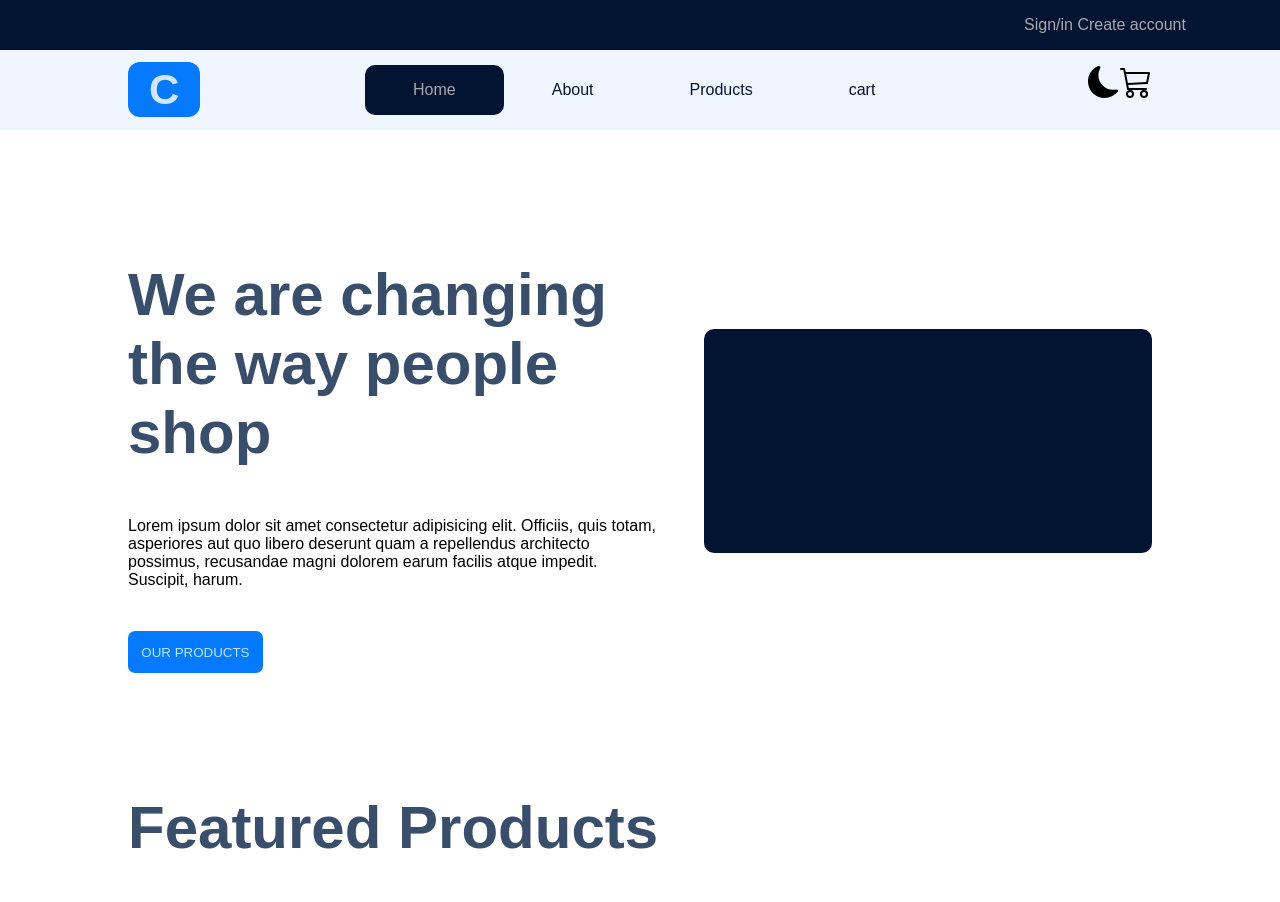
<file: index.html>
<!DOCTYPE html>
<html lang="en">
  <head>
    <meta charset="UTF-8" />
    <meta name="viewport" content="width=device-width, initial-scale=1.0" />
    <title>Document</title>
    <link rel="stylesheet" href="/css/index.css">
  </head>
  <body>
    <div class="first">
      <div class="options">
        <a href="">Sign/in</a>
        <a href="">Create account</a>
      </div>
    </div>

 <nav>
      <div class="items">
        <div class="grow">
          <p><strong class="alone">C</strong></p>
          <img src="./images/bars-solid-full.svg" alt="" class="menu-icon" style="width: 24px; height: 24px;" onclick="toggleMenu()">
        </div>
  
          <div class="anchors">
            <div class="firstA">
              <a href="index.html">Home</a>
            </div>
            <div>
              <a href="./pages/About.html">About</a>
            </div>
            <div >
              <a href="./pages/products.html" >Products</a>
            </div>
            <div>
              <a href="./pages/cart.html" >cart</a>
            </div>
          </div>
  
  
          <div class="actions">
            <img src="./images/24c8079a-db9a-4820-a604-792f41221d7f.svg" alt="" />
            <img src="./images/3f4e372e-1fb4-49bf-a7a6-66d97b773e0a.svg" class="cart_img" alt="" />
            <p id="cart"></p>
          </div>

      </div>
    </nav>




    <section>
      <div class="row">
        <div class="text">
          <h1>We are changing the way people shop</h1>
          <p>
            Lorem ipsum dolor sit amet consectetur adipisicing elit. Officiis,
            quis totam, asperiores aut quo libero deserunt quam a repellendus
            architecto possimus, recusandae magni dolorem earum facilis atque
            impedit. Suscipit, harum.
          </p>
          <button>OUR PRODUCTS</button>
        </div>

        <div class="carousel">
          <div class="img-box">
            <div class="hold">

            </div>

          </div>
        </div>
      </div>
    </section>

    <div class="section">
      <h1>Featured Products</h1>

      <div class="container">
        
      </div>
    </div>


    <script src="./JS/index.js"></script>
    <script src="./JS/data.js"></script>
  </body>
</html>
</file>
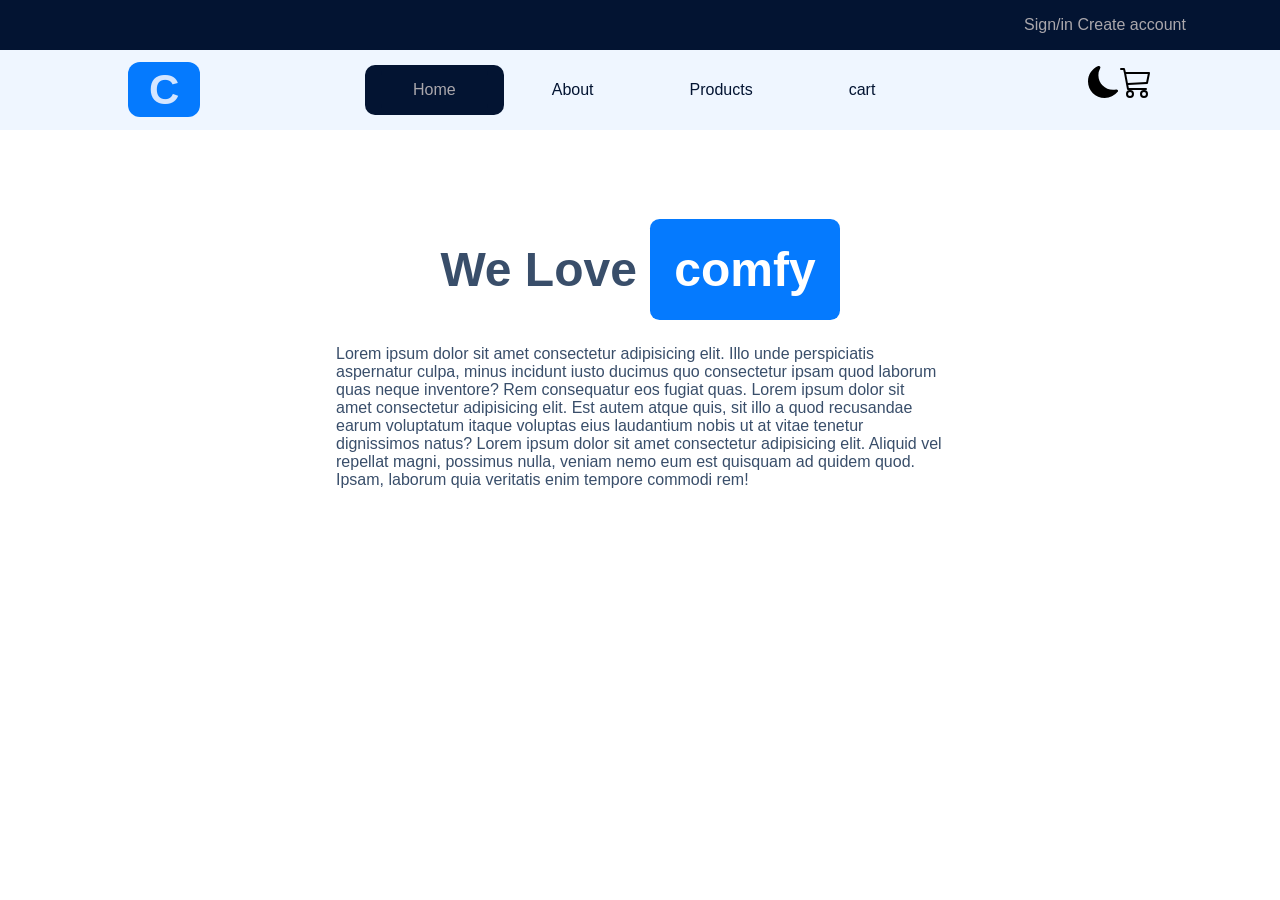
<file: pages/About.html>
<!DOCTYPE html>
<html lang="en">
<head>
    <meta charset="UTF-8">
    <meta name="viewport" content="width=device-width, initial-scale=1.0">
    <title>Document</title>
    <link rel="stylesheet" href="/css/About.css">
</head>
<body>
    <div class="first">
        <div class="options">
            <a href="">Sign/in</a>
            <a href="">Create account</a>
        </div>
    </div>

 <nav>
      <div class="items">
        <div class="grow">
          <p><strong class="alone">C</strong></p>
          <img src="/images/bars-solid-full.svg" alt="" class="menu-icon" style="width: 24px; height: 24px;" onclick="toggleMenu()">
        </div>
  
          <div class="anchors">
            <div class="firstA">
              <a href="index.html">Home</a>
            </div>
            <div>
              <a href="About.html">About</a>
            </div>
            <div >
              <a href="products.html" >Products</a>
            </div>
            <div>
              <a href="cart.html" >cart</a>
            </div>
          </div>
  
  
          <div class="actions">
            <img src="/images/24c8079a-db9a-4820-a604-792f41221d7f.svg" alt="" />
            <img src="/images/3f4e372e-1fb4-49bf-a7a6-66d97b773e0a.svg" class="cart_img" alt="" />
            <p id="cart"></p>
          </div>

      </div>
    </nav>

    
    <div class="content">

            <h1>
                We Love <span class="comfy">comfy</span>
            </h1>

        <p>
            Lorem ipsum dolor sit amet consectetur adipisicing elit. Illo unde perspiciatis aspernatur culpa, minus incidunt iusto
            ducimus quo consectetur ipsam quod laborum quas neque inventore? Rem consequatur eos fugiat quas.
            Lorem ipsum dolor sit amet consectetur adipisicing elit. Est autem atque quis, sit illo a quod recusandae earum 
            voluptatum itaque voluptas eius laudantium nobis ut at vitae tenetur dignissimos natus?
            Lorem ipsum dolor sit amet consectetur adipisicing elit. Aliquid vel repellat magni, possimus nulla, veniam nemo eum est 
            quisquam ad quidem quod. Ipsam, laborum quia veritatis enim tempore commodi rem!
        </p>

    </div>

    
</body>
</html>
</file>
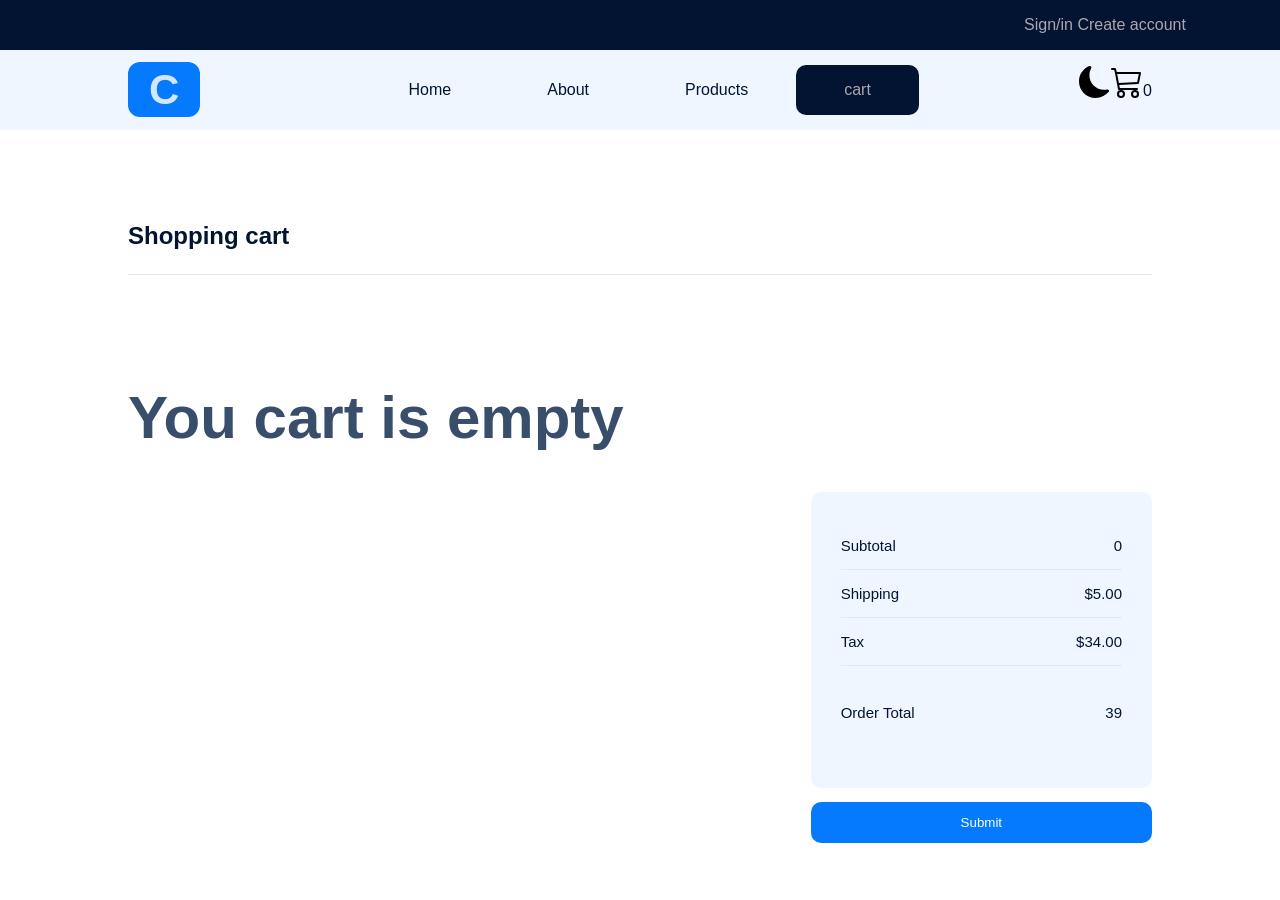
<file: pages/cart.html>
<!DOCTYPE html>
<html lang="en">
  <head>
    <meta charset="UTF-8" />
    <meta name="viewport" content="width=device-width, initial-scale=1.0" />
    <title>Document</title>
    <link rel="stylesheet" href="/css/cart.css" />
  </head>
  <body>
    <div class="first">
      <div class="options">
        <a href="">Sign/in</a>
        <a href="">Create account</a>
      </div>
    </div>

     <nav>
      <div class="items">
        <div class="grow">
          <p><strong class="alone">C</strong></p>
          <img src="/images/bars-solid-full.svg" alt="" class="menu-icon" style="width: 24px; height: 24px;" onclick="toggleMenu()">
        </div>
  
          <div class="anchors">
            <div>
              <a href="/index.html">Home</a>
            </div>
            <div>
              <a href="About.html">About</a>
            </div>
            <div >
              <a href="products.html" >Products</a>
            </div>
            <div class="firstA">
              <a href="cart.html" >cart</a>
            </div>
          </div>
  
  
          <div class="actions">
            <img src="/images/24c8079a-db9a-4820-a604-792f41221d7f.svg" alt="" />
            <img src="/images/3f4e372e-1fb4-49bf-a7a6-66d97b773e0a.svg" class="cart_img" alt="" />
            <p id="length"></p>
          </div>

      </div>
    </nav>

    <div class="title"><h2>Shopping cart</h2></div>

    <div class="container">
      <h1 class="message"></h1>

      <div class="box">


        <div class="hold"></div>

        <div class="total"></div>
        
      </div>

    </div>

    <script src="/JS/cart.js"></script>
  </body>
</html>
</file>
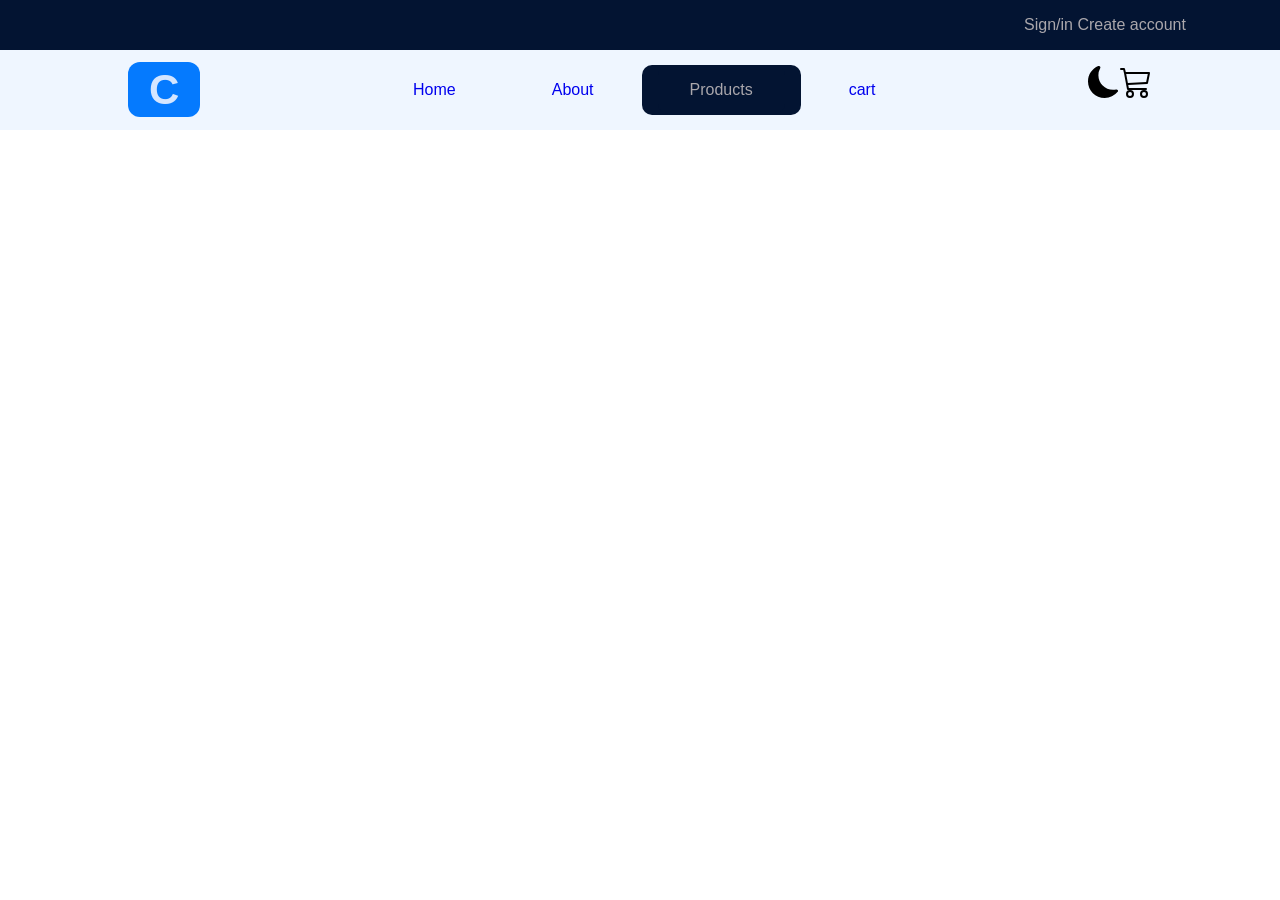
<file: pages/description.html>
<!DOCTYPE html>
<html lang="en">
  <head>
    <meta charset="UTF-8" />
    <meta name="viewport" content="width=device-width, initial-scale=1.0" />
    <title>Document</title>
    <link rel="stylesheet" href="/css/description.css" />
  </head>
  <body>
    <div class="first">
      <div class="options">
        <a href="">Sign/in</a>
        <a href="">Create account</a>
      </div>
    </div>

    <nav>
      <div class="items">
        <div class="grow">
          <p><strong class="alone">C</strong></p>
          <img src="/images/bars-solid-full.svg" alt="" class="menu-icon" style="width: 24px; height: 24px;" onclick="toggleMenu()">
        </div>
  
          <div class="anchors">
            <div>
              <a href="/index.html">Home</a>
            </div>
            <div>
              <a href="About.html">About</a>
            </div>
            <div class="firstA">
              <a href="products.html" >Products</a>
            </div>
            <div>
              <a href="cart.html" >cart</a>
            </div>
          </div>
  
  
          <div class="actions">
            <img src="/images/24c8079a-db9a-4820-a604-792f41221d7f.svg" alt="" />
            <img src="/images/3f4e372e-1fb4-49bf-a7a6-66d97b773e0a.svg" class="cart_img" alt="" />
            <p id="cart"></p>
          </div>

      </div>
    </nav>

    <section class="section"></section>


    <script src="/JS/hide.js"></script>
    <script src="/JS/description.js"></script>
    <!-- <script src="cart.js"></script> -->
  </body>
</html>
</file>
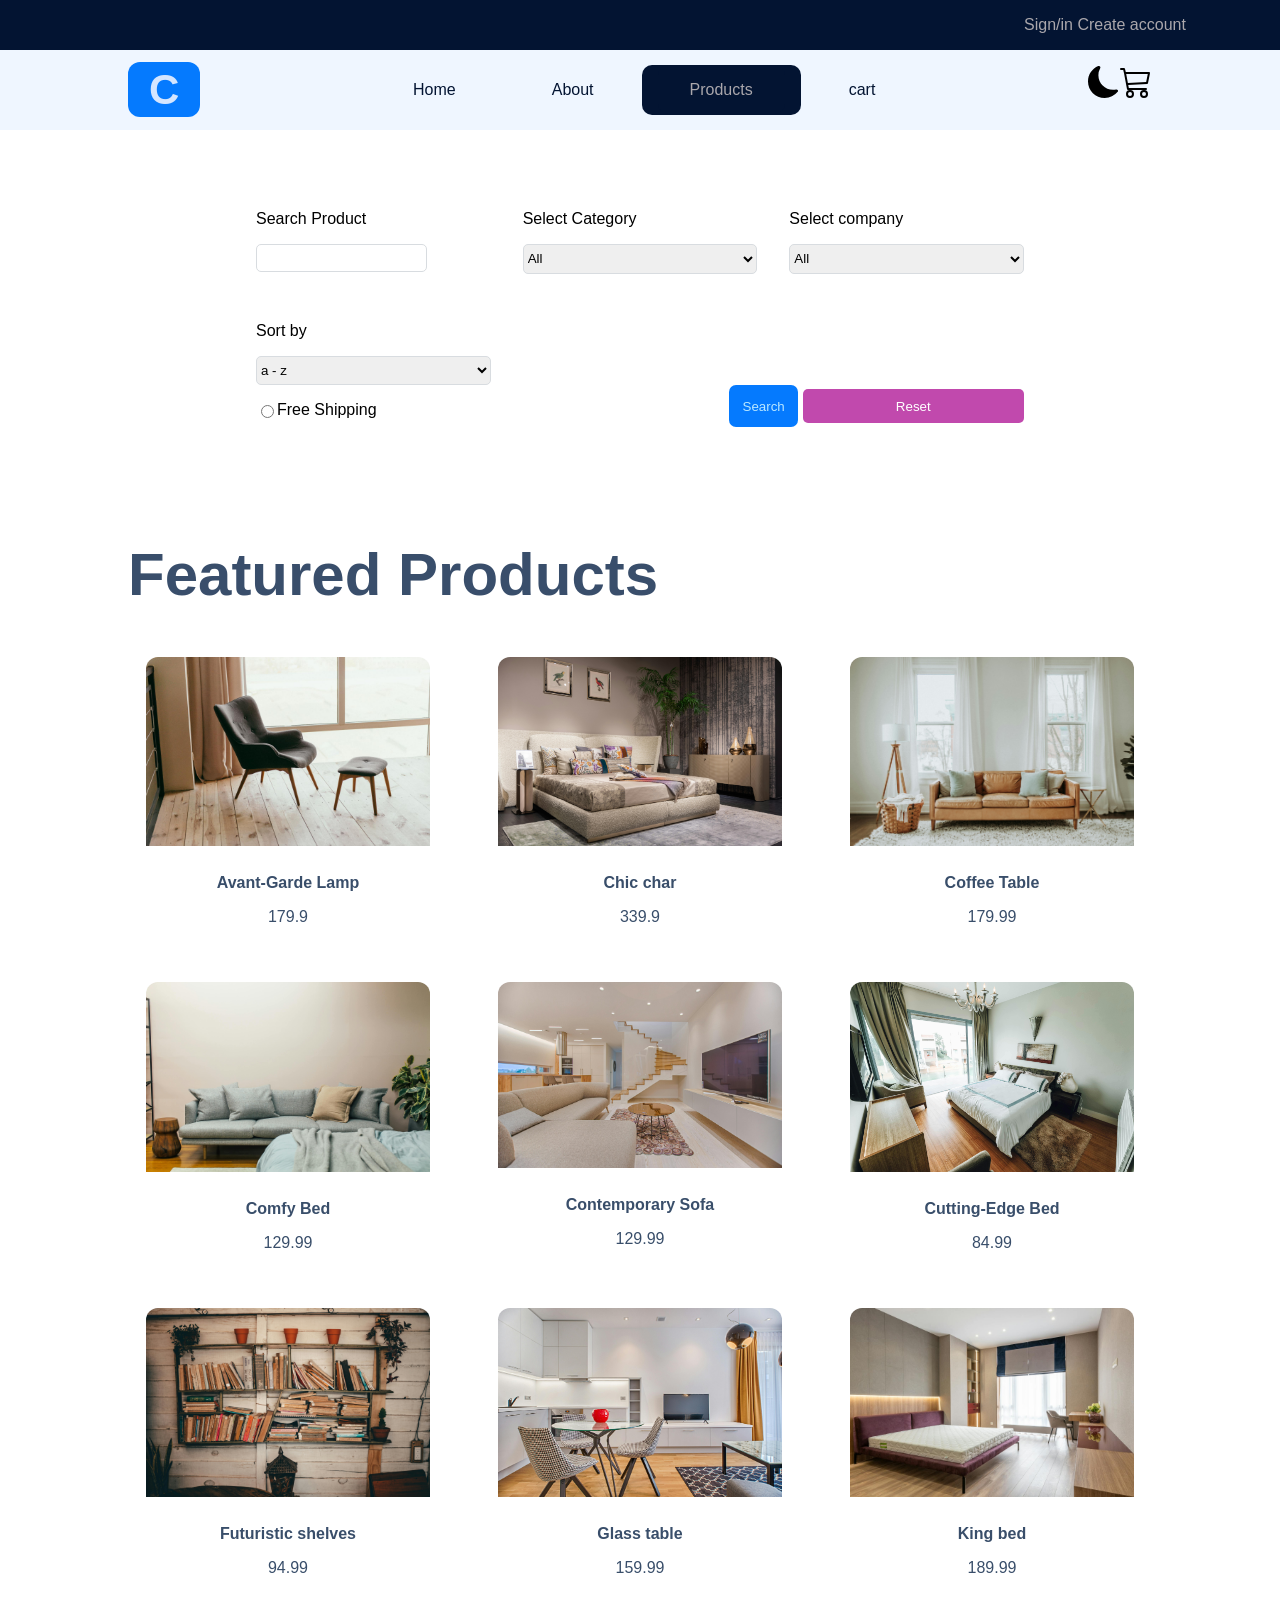
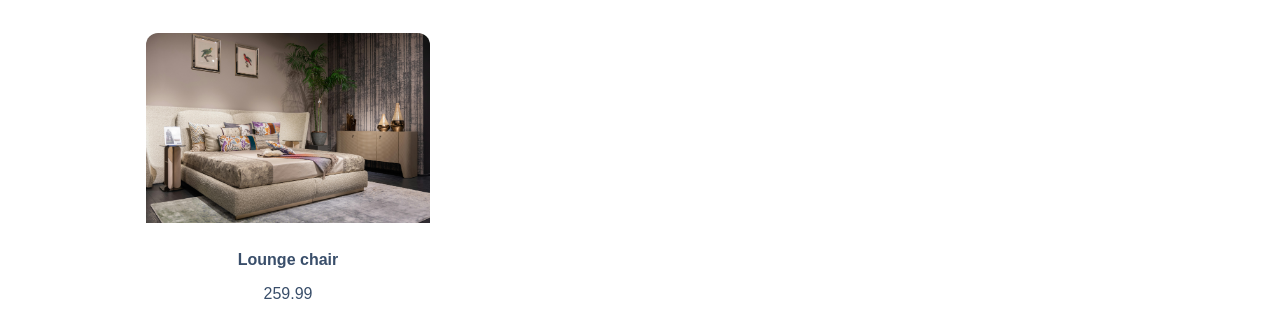
<file: pages/products.html>
<!DOCTYPE html>
<html lang="en">
  <head>
    <meta charset="UTF-8" />
    <meta name="viewport" content="width=device-width, initial-scale=1.0" />
    <title>Document</title>
    <link rel="stylesheet" href="/css/products.css" />
  </head>

  <body>
    <div class="first">
      <div class="options">
        <a href="">Sign/in</a>
        <a href="">Create account</a>
      </div>
    </div> 

    <nav>
      <div class="items">
        <div class="grow">
          <p><strong class="alone">C</strong></p>
          <img src="/images/bars-solid-full.svg" alt="" class="menu-icon" style="width: 24px; height: 24px;" onclick="toggleMenu()">
        </div>
  
          <div class="anchors">
            <div>
              <a href="/index.html">Home</a>
            </div>
            <div>
              <a href="About.html">About</a>
            </div>
            <div class="firstA">
              <a href="products.html" >Products</a>
            </div>
            <div>
              <a href="cart.html" >cart</a>
            </div>
          </div>
  
  
          <div class="actions">
            <img src="/images/24c8079a-db9a-4820-a604-792f41221d7f.svg" alt="" />
            <img src="/images/3f4e372e-1fb4-49bf-a7a6-66d97b773e0a.svg" class="cart_img" alt="" />
            <p id="cart"></p>
          </div>

      </div>
    </nav>

    <section class="search">
      <div class="selects">
        <div class="inputs">
          <p>Search Product</p>
          <input type="text" class="Search" onkeyup="Search()" />
        </div>

        <div class="inputs">
          <p>Select Category</p>
          <select name="" id="" class="input" onchange="Categories(data)">
            <option value="All">All</option>
            <option value="Tables">Tables</option>
            <option value="Chairs">Chairs</option>
            <option value="Lamp">Lamp</option>
            <option value="Sofas">Sofas</option>
            <option value="Beds">Beds</option>
          </select>
        </div>

        <div class="inputs">
          <p>Select company</p>
          <select name="" id="" class="input2" onchange="Company(data)">
            <option value="All">All</option>
            <option value="Modenza">Modenza</option>
            <option value="Luxora">Luxora</option>
            <option value="Artifex">Artifex</option>
            <option value="Comfora">Comfora</option>
            <option value="Homestead">Homestead</option>
          </select>
        </div>
 
        <div class="inputs">
          <p>Sort by</p>
          <select name="" id="">
            <option value="a - z">a - z</option>
            <option value="z - a">z - a</option>
            <option value="high">high</option>
            <option value="low">low</option>
          </select>
        </div>
      </div>

      <div class="select2">
        <div class="free">
          <input type="radio" name="" id="" />
          <p>Free Shipping</p>
        </div>

        <div class="buttons">
          <button>Search</button>
          <button id="reset">Reset</button>
        </div> 
      </div>
    </section>



    <div class="section">
      <h1>Featured Products</h1>

      <div class="container">
        <h1 class="searchMessage"></h1>
      </div>
    </div>

    <script src="/JS/products.js"></script>
    <script src="/JS/data.js"></script>
    <!-- <script src="index.js"></script> -->
  </body>
</html>
</file>
<file: css/index.css>
*, *::before, *::after {
    padding: 0;
    box-sizing: border-box;
}

body {
    margin: 0;
    font-family: 'Roboto', sans-serif;
}

.first{
    background-color: #031432;
}  

h1{
    font-size: 60px;
    color: #394e6b;
}

img{
    max-width: 100%;
}


.options{
    width: 20%;
    padding: 1em 0em;
    margin-left: 80%;
}

.options a{
    text-decoration: none;
    color: #aaa7ac;

}




.carousel{
    background-color: #031432;
    padding: 7em 3em;
    border-radius: 10px;
    overflow: hidden;
}


.img-box{
    margin: 0 auto;
    display: flex;
    transition: transform 0.4s ease-in-out;
    gap: 1em;
}



.cart{
    display: flex;
    align-items: center;
}

.cart_img img{
    height: 1.4em;

}



section{
    padding: 5em 0;
}

.row{
    width: 80%;
    display: flex;
    flex-wrap: wrap;
    margin: 0 auto;
    gap: 3em;
    align-items: center;
}

.row > *{
    flex: 1;
    min-width: 300px;
}

.text{
    flex: 1.5;
}

.section{
    width: 80%;
    margin: 0 auto;
    color: #394e6b;
}



button{
    margin-top: 2em;
    background-color: #057afe;
    padding: 1em 1em;
    border: 0;
    color: #b9e7ff;
    border-radius: 7px;
}


.container{
    display: grid;
    grid-template-columns: repeat(auto-fit, minmax(300px,1fr));
    gap: 2em;
}

.container a{
    text-decoration: none;
}

.product{
    border-radius: 20px;
    margin: 0 auto;
    color: #394e6a ;
}




.img-container {
    max-width: 100%;
    /* height: 209px; */
}

.img-container img {
    max-height: 100%;
    object-fit: cover;
}


.product:hover {
    box-shadow: 0 0 20px rgba(31, 29, 29, 0.356);
}



.product img {
    border-radius: 20px;
    /* padding: .5em .5em 0 .5em; */
    object-fit: cover;
    border: .5em solid white;
    background-position: center;
}
    


.product .desc {
    width: 100%;
    background-color: white;
    text-align: center;
    box-shadow: none;
    border-radius: 0px 0px 20px 20px;
}


.grow{
    display: flex;
    justify-content: space-between;
    align-items: center;
}

.anchors div{
    padding: 1em;
    border-radius: 10px;
}

.anchors a {
    text-decoration: none;
    border-radius: 10px;
    align-self: center;
}

.alone {
    font-size: 42px;
    text-decoration: none;
    padding: .1em .5em;
    background-color: #057afe;
    color: #d4e5ff;
    border-radius: 12px;
}

.hide{
    display: none;
}

a{
    color: #031432;
}

.firstA a{
    color: #aaa7ac;
    background-color: #031432;
}

.firstA{
    padding: 1em 2em;
    background-color: #031432;
}

.items{
    width: 80%;
    margin: 0 auto;
}

@media(min-width: 800px){
nav {
    background-color: #eff6ff;
}

.anchors {
    display: flex;
    flex-wrap: wrap;
    justify-content: center;
    align-items: center;
}

.anchors div{
    padding: 1em;
}

.anchors a {
    text-decoration: none;
    padding: 1em 2em;
    border-radius: 10px;
    align-self: center;
}

.alone {

    font-size: 42px;
    text-decoration: none;
    padding: .1em .5em;
    background-color: #057afe;
    color: #d4e5ff;
    border-radius: 12px;
}

.items{
    width: 80%;
    margin: 0 auto;
    display: flex;
    justify-content: space-between;
}


.firstA a{
    color: #aaa7ac;
    background-color: #031432;
}

.actions {
    display: flex;
    padding-top: 1em;
}

.actions img {
    height: 2em;
}

.menu-icon{
    display: none;
}

}
</file>
<file: css/About.css>
*, *::before, *::after {
    padding: 0;
    box-sizing: border-box;
}

body {
    margin: 0;
    font-family: 'Roboto', sans-serif;
}

img{
    max-width: 100%;
}

  
.first{
    width: 100%;
    background-color: #031432;
}  

.options{
    width: 20%;
    padding: 1em 0em;
    margin-left: 80%;
}

.options a{
    text-decoration: none;
    color: #aaa7ac;

}


.cart{
    display: flex;
    /* border: 2px solid  black; */
    padding-top: 1em;
}

.cart img{
    height: 2em;
}


.comfy{
    background-color: #057afe;
    color: white;
    padding: .5em;
    border-radius: .2em;
}

.content{
    width: 50%;
    text-align: center;
    color: #394e6a;
    margin: 0 auto;
    padding: 5em 1em;
}



.content p{
    margin-top: 3em;
    text-align: left;
}

.content h1{
    color: #394e6a;
    font-size: 3em;
    margin-bottom: .5em;
}

.grow{
    display: flex;
    justify-content: space-between;
    align-items: center;
}

.anchors div{
    padding: 1em;
    border-radius: 10px;
}

.anchors a {
    text-decoration: none;
    border-radius: 10px;
    align-self: center;
}


.alone {
    font-size: 42px;
    text-decoration: none;
    padding: .1em .5em;
    background-color: #057afe;
    color: #d4e5ff;
    border-radius: 12px;
}

.hide{
    display: none;
}

a{
    color: #031432;
}

.firstA a{
    color: #aaa7ac;
    background-color: #031432;
}

.firstA{
    padding: 1em 2em;
    background-color: #031432;
}

.items{
    width: 80%;
    margin: 0 auto;
}

@media(min-width: 800px){
nav {
    background-color: #eff6ff;
}

.anchors {
    display: flex;
    flex-wrap: wrap;
    justify-content: center;
    align-items: center;
}

.anchors div{
    padding: 1em;
}

.anchors a {
    text-decoration: none;
    padding: 1em 2em;
    border-radius: 10px;
    align-self: center;
}

.alone {

    font-size: 42px;
    text-decoration: none;
    padding: .1em .5em;
    background-color: #057afe;
    color: #d4e5ff;
    border-radius: 12px;
}

.items{
    width: 80%;
    margin: 0 auto;
    display: flex;
    justify-content: space-between;
}


.firstA a{
    color: #aaa7ac;
    background-color: #031432;
}

.actions {
    display: flex;
    padding-top: 1em;
}

.actions img {
    height: 2em;
}

.menu-icon{
    display: none;
}

}
</file>
<file: css/cart.css>
*, *::before, *::after {
    padding: 0;
    box-sizing: border-box;
}

body {
    margin: 0;
    font-family: 'Roboto', sans-serif;
    color: #031432;
}

.first{
    background-color: #031432;
}  

h1{
    font-size: 60px;
    color: #394e6b;
}

img{
    max-width: 100%;
}

a{
    color: #031432;
}


.options {
    width: 20%;
    padding: 1em 0em;
    margin-left: 80%; 
}


.options a {
    text-decoration: none;
    color: #aaa7ac;

}






.title{
    width: 80%;
    padding: 3em 0;
    margin: 0 auto;
}

.title h2{
    padding: 1em 0;
    border-bottom: solid 1px #e2e9f4;
}

.container{
    width: 80%;
    margin: 0 auto;
}

.container > *{
}

.box{
    display: flex;
    flex-wrap: wrap;
}

.box > *{
    flex: 1;
}

.details{
    display: flex;
    gap: 2em;
}

.hold{
    flex: 2;
}

.hold > *{
}

.details > *{
    flex: 1;
    margin: 0;
}

.input{
    width: 100%;
}

.remove{
    color: #394e6b;
}

.total{
    min-width: 270px;
}

.hide{
    display: none;
}

.numbers{
    background-color: #eff6ff;
    font-size: 15px;
    padding: 2em;
    border-radius: 10px;
}

.number{
    display: flex;
    justify-content: space-between;
    border-bottom: solid 1px #e2e9f4;
}

.number:last-child{
    padding: 1.5em 0;
    border-bottom: none;
}

.numbers span + span{
    margin-left: 7em;
}

.submit{
    width: 100%;
    padding: 1em 0;
    background-color: #057afe;
    color: white;
    border: none;
    margin-top: 1em;
    border-radius: 10px;
}

.anchors-toggle{
    background-color: #3b3187;
    padding: 1em;
    text-decoration: none;
    border: none;
    color: white;
    border-radius: .5em;
    margin: 2em 0;
}


.grow{
    display: flex;
    justify-content: space-between;
    align-items: center;
}

.anchors div{
    padding: 1em;
    border-radius: 10px;
}


.anchors a {
    text-decoration: none;
    border-radius: 10px;
    align-self: center;

}

.alone {
    font-size: 42px;
    text-decoration: none;
    padding: .1em .5em;
    background-color: #057afe;
    color: #d4e5ff;
    border-radius: 12px;
}

.hide{
    display: none;
}

.firstA a{
    color: #aaa7ac;
    background-color: #031432;
}

.firstA{
    padding: 1em 2em;
    background-color: #031432;
}

.items{
    width: 80%;
    margin: 0 auto;
}


@media(min-width: 800px){
nav {
    background-color: #eff6ff;
}

.anchors {
    display: flex;
    flex-wrap: wrap;
    justify-content: center;
    align-items: center;
}

.anchors div{
    padding: 1em;
}

.anchors a {
    text-decoration: none;
    padding: 1em 2em;
    border-radius: 10px;
    align-self: center;
}

.alone {

    font-size: 42px;
    text-decoration: none;
    padding: .1em .5em;
    background-color: #057afe;
    color: #d4e5ff;
    border-radius: 12px;
}

.items{
    width: 80%;
    margin: 0 auto;
    display: flex;
    justify-content: space-between;
}


.firstA a{
    color: #aaa7ac;
    background-color: #031432;
}

.actions {
    display: flex;
    padding-top: 1em;
}

.actions img {
    height: 2em;
}

.menu-icon{
    display: none;
}

}
</file>
<file: css/description.css>
*, *::before, *::after {
    padding: 0;
    box-sizing: border-box;
}

body {
    margin: 0;
    font-family: 'Roboto', sans-serif;
    color: #031432;
}

.first {
    background-color: #031432;
}

.options {
    width: 20%;
    padding: 1em 0em;
    margin-left: 80%; 
}


.options a {
    text-decoration: none;
    color: #aaa7ac;

}

img{
    max-width: 100%;
}


section{
    padding: 4em 0;
}




.container{
    /* grid-template-columns: repeat(auto-fit, minmax(400px, 1fr));  */
    display: flex;
    flex-wrap: wrap;
    width: 70%;
    margin: 0 auto;
    gap: 2em;
}

.container > *{
    flex: 1;
}

.container img{
    min-width: 250px;
}

section{
    margin: 3em 0;
}

.description{
    flex: 2;
}

.circle{
    width: 20px;
    height: 20px;
    background-color: #ffff00;
    border-radius: 10em;
}




.inputs{
}

.input{
    padding: 1em;
    border-radius: 1em;
    border: 1px solid #3b3187;
}


button{
    background-color: #3b3187;
    padding: 1em;
    text-decoration: none;
    border: none;
    color: white;
    border-radius: .5em;
    margin: 2em 0;
}


.grow{
    display: flex;
    justify-content: space-between;
    align-items: center;
}

.anchors div{
    padding: 1em;
    border-radius: 10px;
}

.anchors a {
    text-decoration: none;
    border-radius: 10px;
    align-self: center;

}

.alone {
    font-size: 42px;
    text-decoration: none;
    padding: .1em .5em;
    background-color: #057afe;
    color: #d4e5ff;
    border-radius: 12px;
}

.hide{
    display: none;
}

.firstA a{
    color: #aaa7ac;
    background-color: #031432;
}

.firstA{
    padding: 1em 2em;
    background-color: #031432;
}

.items{
    width: 80%;
    margin: 0 auto;
}

@media(min-width: 800px){
nav {
    background-color: #eff6ff;
}

.anchors {
    display: flex;
    flex-wrap: wrap;
    justify-content: center;
    align-items: center;
}

.anchors div{
    padding: 1em;
}

.anchors a {
    text-decoration: none;
    padding: 1em 2em;
    border-radius: 10px;
    align-self: center;
}

.alone {

    font-size: 42px;
    text-decoration: none;
    padding: .1em .5em;
    background-color: #057afe;
    color: #d4e5ff;
    border-radius: 12px;
}

.items{
    width: 80%;
    margin: 0 auto;
    display: flex;
    justify-content: space-between;
}


.firstA a{
    color: #aaa7ac;
    background-color: #031432;
}

.actions {
    display: flex;
    padding-top: 1em;
}

.actions img {
    height: 2em;
}

.menu-icon{
    display: none;
}

}
</file>
<file: css/products.css>
*, *::before, *::after {
    padding: 0;
    box-sizing: border-box;
}

body {
    margin: 0;
    font-family: 'Roboto', sans-serif;
}

.first {
    background-color: #031432;
}

.options {
    width: 20%;
    padding: 1em 0em;
    margin-left: 80%; 
}

.options a {
    text-decoration: none;
    color: #aaa7ac;

}



img{
    max-width: 100%;
}


section{
    padding: 4em 0;
}


.search {
    width: 75%;
    margin: 0 auto;
}

.selects {
    width: 80%;
    display: grid;
    grid-template-columns: repeat(auto-fit, minmax(200px, 1fr)) ;
    margin: 0 auto;
    gap: 2em;
}



input {
    padding: .4em 0em;
    border-radius: 5px;
    border: 1px solid #d8dce0;
}

.search .selects .inputs select {
    width: 100%;
    padding: .4em 0em;
    border-radius: 5px;
    border: 1px solid #d8dce0;

}

.select2 {
    display: flex;
    flex-wrap: wrap;
    justify-content: space-between;
    width: 80%;
    margin: 0 auto;
}

.free{
    display: flex;
    align-items: center;
}






#reset {
    padding: .7em 7em;
    border: none;
    background-color: #c149ad;
    color: white;
    border-radius: 5px;
    flex-shrink: 1;
}


.section {
    width: 80%;
    margin: 0 auto;
    color: #394e6b;
}

.section h1 {
    font-size: 60px;
}

.container{
    display: grid;
    grid-template-columns: repeat(auto-fit, minmax(300px,1fr));
    gap: 2em;
}

.product{
    max-width: 300px;
    border-radius: 20px;
    margin: 0 auto;
    color: #394e6a ;
}


.img-container {
    max-width: 100%;
    height: 209px;
}

.img-container img {
    max-height: 100%;
    object-fit: cover;
}


.product:hover {
    box-shadow: 0 0 20px rgba(31, 29, 29, 0.356);
}



.product img {
    border-radius: 20px;
    border-radius: 20px 20px 0px 0px;
    /* padding: .5em .5em 0 .5em; */
    object-fit: cover;
    border: .5em solid white;
    background-position: center;
}
    


.product .desc {
    width: 100%;
    background-color: white;
    text-align: center;
    box-shadow: none;
    border-radius: 0px 0px 20px 20px;
}




.section .text {
    display: block;
    justify-content: space-between;
    width: 45%;
    color: #454c56;
}

.section .text h1 {
    font-size: 60px;
    padding: 1em 0em;
    color: #394e6b;
}

.section .text p {
    margin-bottom: 2em;
}

button {
    background-color: #057afe;
    padding: 1em 1em;
    border: 0;
    color: #b9e7ff;
    border-radius: 7px;
}

.container a{
    text-decoration: none;
}


.product .desc {
    width: 100%;
    background-color: white;
    text-align: center;
    box-shadow: none;
    border-radius: 0px 0px 20px 20px;
}

.grow{
    display: flex;
    justify-content: space-between;
    align-items: center;
}

.anchors div{
    padding: 1em;
    border-radius: 10px;
}

.anchors a {
    text-decoration: none;
    border-radius: 10px;
    align-self: center;
}


.alone {
    font-size: 42px;
    text-decoration: none;
    padding: .1em .5em;
    background-color: #057afe;
    color: #d4e5ff;
    border-radius: 12px;
}

.hide{
    display: none;
}

a{
    color: #031432;
}

.firstA a{
    color: #aaa7ac;
    background-color: #031432;
}

.firstA{
    padding: 1em 2em;
    background-color: #031432;
}

.items{
    width: 80%;
    margin: 0 auto;
}

@media(min-width: 800px){
nav {
    background-color: #eff6ff;
}

.anchors {
    display: flex;
    flex-wrap: wrap;
    justify-content: center;
    align-items: center;
}

.anchors div{
    padding: 1em;
}

.anchors a {
    text-decoration: none;
    padding: 1em 2em;
    border-radius: 10px;
    align-self: center;
}

.alone {

    font-size: 42px;
    text-decoration: none;
    padding: .1em .5em;
    background-color: #057afe;
    color: #d4e5ff;
    border-radius: 12px;
}

.items{
    width: 80%;
    margin: 0 auto;
    display: flex;
    justify-content: space-between;
}


.firstA a{
    color: #aaa7ac;
    background-color: #031432;
}

.actions {
    display: flex;
    padding-top: 1em;
}

.actions img {
    height: 2em;
}

.menu-icon{
    display: none;
}

}
</file>
